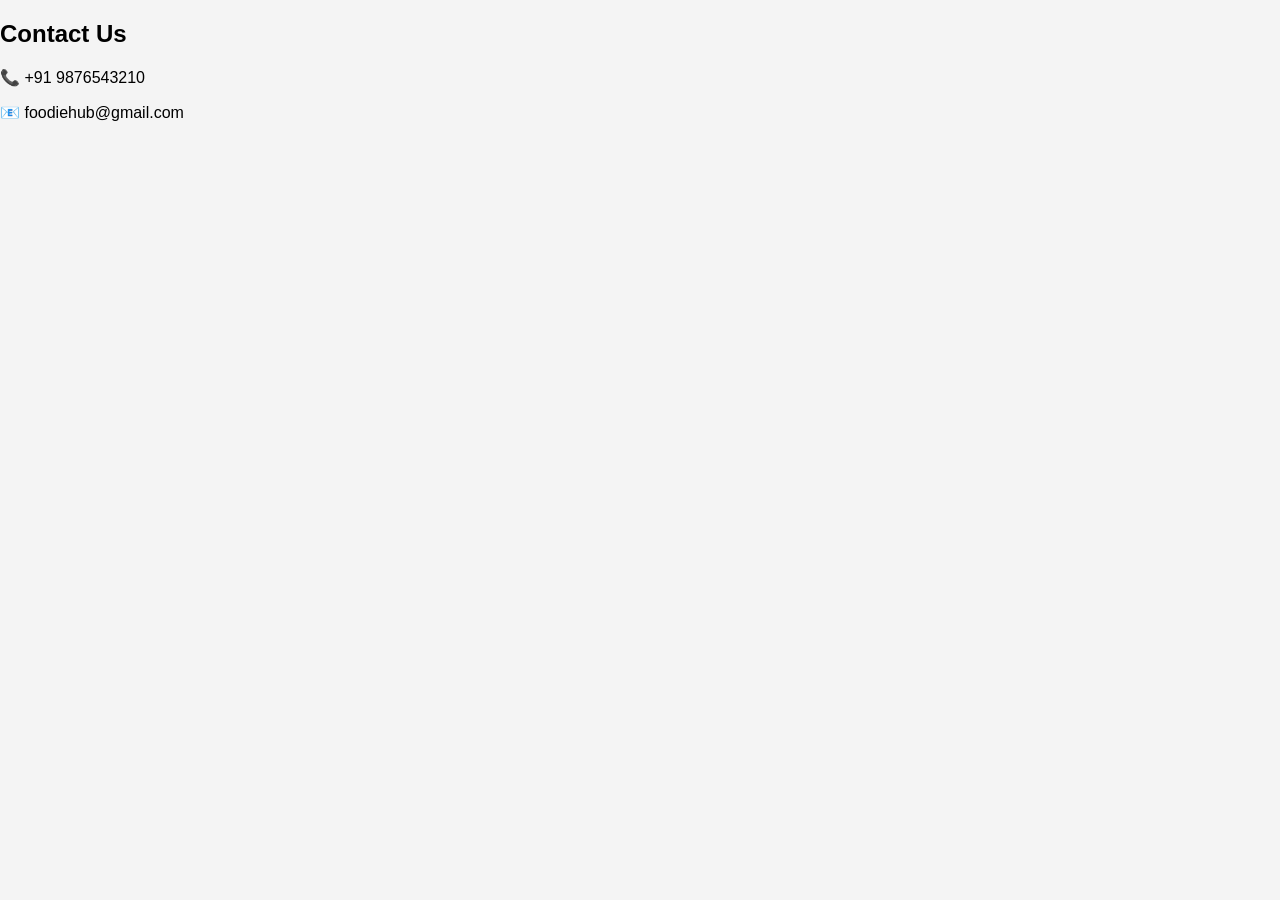
<file: contact.html>
<!DOCTYPE html>
<html>
<head>
    <title>Contact</title>
    <link rel="stylesheet" href="style.css">
</head>
<body>

<h2>Contact Us</h2>
<p>📞 +91 9876543210</p>
<p>📧 foodiehub@gmail.com</p>

</body>
</html>
</file>
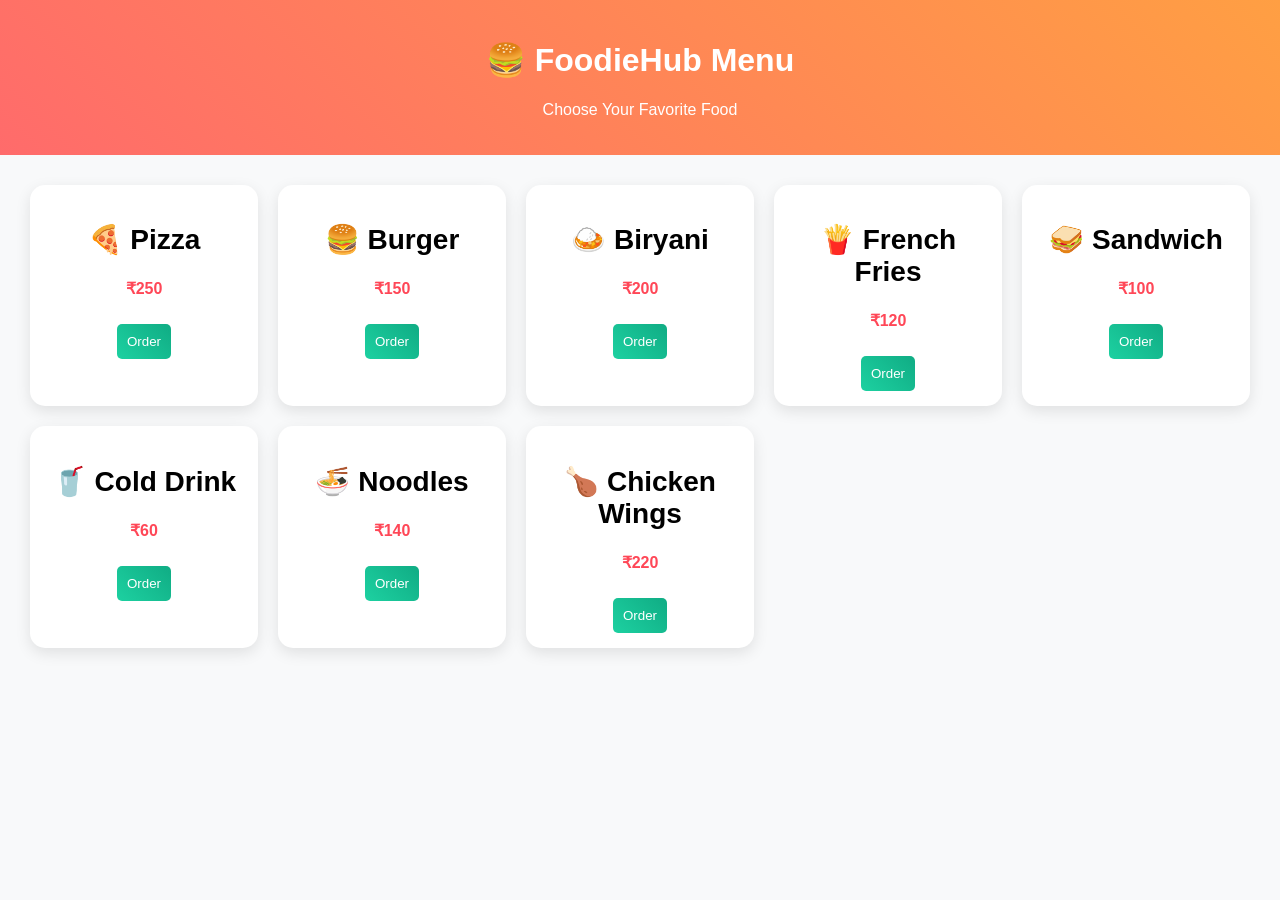
<file: menu.html>
<!DOCTYPE html>
<html lang="en">
<head>
<meta charset="UTF-8">
<title>Food Menu</title>
<meta name="viewport" content="width=device-width, initial-scale=1.0">

<style>
body {
    font-family: Arial;
    margin: 0;
    background: #f8f9fa;
}

/* Header */
header {
    background: linear-gradient(45deg, #ff6b6b, #ff9f43);
    color: white;
    text-align: center;
    padding: 20px;
}

/* Menu Grid */
.menu {
    display: grid;
    grid-template-columns: repeat(auto-fit, minmax(220px, 1fr));
    gap: 20px;
    padding: 30px;
}

/* Cards */
.card {
    background: white;
    border-radius: 15px;
    padding: 15px;
    text-align: center;
    box-shadow: 0 5px 15px rgba(0,0,0,0.1);
    transition: transform 0.3s;
}

.card:hover {
    transform: scale(1.05);
}

/* Emoji Style */
.card h2 {
    font-size: 28px;
}

/* Button */
button {
    background: linear-gradient(45deg, #1dd1a1, #10ac84);
    color: white;
    border: none;
    padding: 10px;
    margin-top: 10px;
    cursor: pointer;
    border-radius: 5px;
}

/* Price */
.price {
    font-weight: bold;
    color: #ff4757;
}

</style>

<script>
function selectFood(food) {
    localStorage.setItem("foodItem", food);
    alert(food + " added! Go to Order page.");
}
</script>

</head>

<body>

<header>
    <h1>🍔 FoodieHub Menu</h1>
    <p>Choose Your Favorite Food</p>
</header>

<div class="menu">

    <div class="card">
        <h2>🍕 Pizza</h2>
        <p class="price">₹250</p>
        <button onclick="selectFood('Pizza')">Order</button>
    </div>

    <div class="card">
        <h2>🍔 Burger</h2>
        <p class="price">₹150</p>
        <button onclick="selectFood('Burger')">Order</button>
    </div>

    <div class="card">
        <h2>🍛 Biryani</h2>
        <p class="price">₹200</p>
        <button onclick="selectFood('Biryani')">Order</button>
    </div>

    <div class="card">
        <h2>🍟 French Fries</h2>
        <p class="price">₹120</p>
        <button onclick="selectFood('Fries')">Order</button>
    </div>

    <div class="card">
        <h2>🥪 Sandwich</h2>
        <p class="price">₹100</p>
        <button onclick="selectFood('Sandwich')">Order</button>
    </div>

    <div class="card">
        <h2>🥤 Cold Drink</h2>
        <p class="price">₹60</p>
        <button onclick="selectFood('Cold Drink')">Order</button>
    </div>

    <div class="card">
        <h2>🍜 Noodles</h2>
        <p class="price">₹140</p>
        <button onclick="selectFood('Noodles')">Order</button>
    </div>

    <div class="card">
        <h2>🍗 Chicken Wings</h2>
        <p class="price">₹220</p>
        <button onclick="selectFood('Chicken Wings')">Order</button>
    </div>

</div>

</body>
</html>
</file>
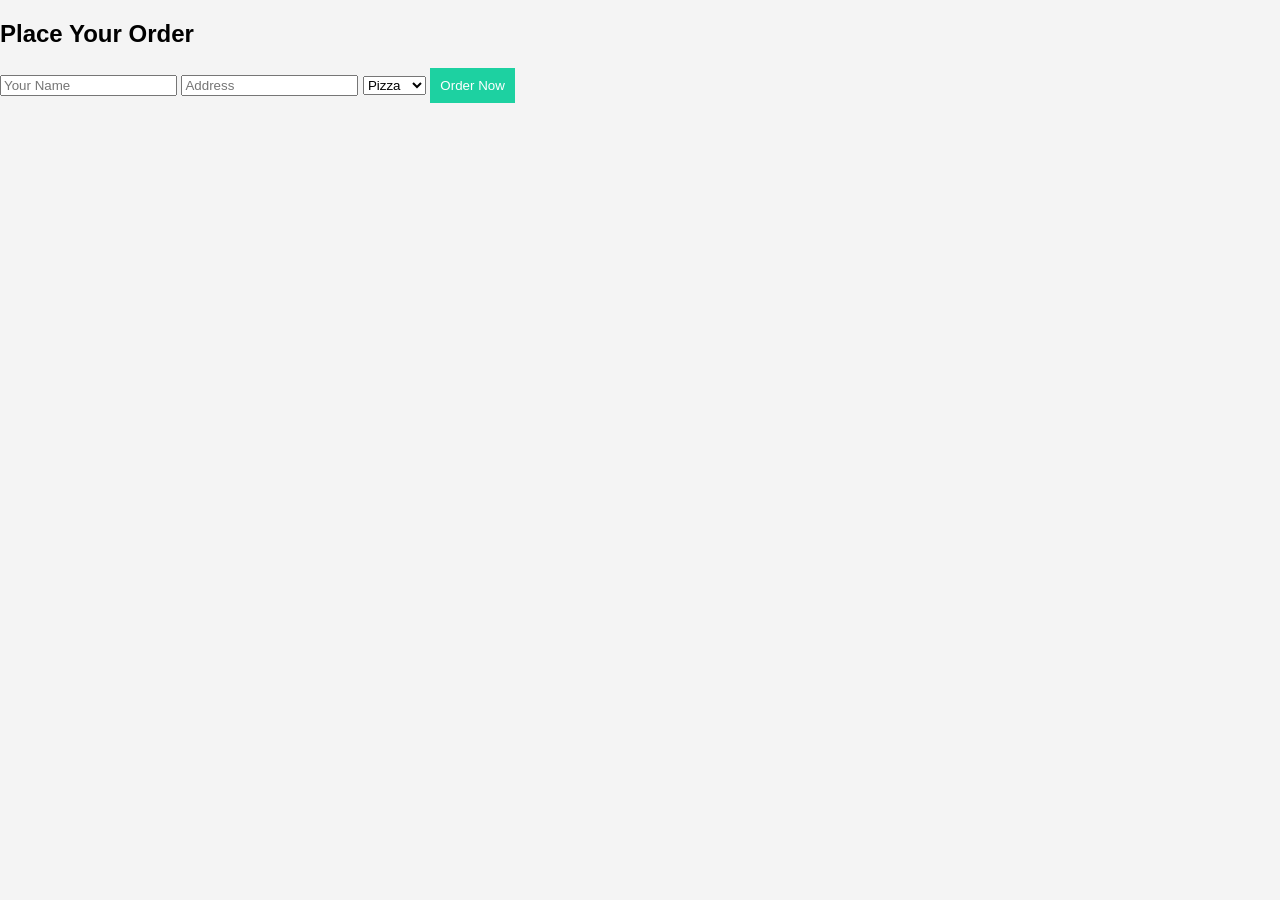
<file: order.html>
<!DOCTYPE html>
<html>
<head>
    <title>Order Food</title>
    <link rel="stylesheet" href="style.css">
    <script src="script.js"></script>
</head>
<body>

<h2>Place Your Order</h2>

<form onsubmit="return placeOrder()">
    <input type="text" id="name" placeholder="Your Name" required>
    <input type="text" id="address" placeholder="Address" required>

    <select id="food">
        <option>Pizza</option>
        <option>Burger</option>
        <option>Biryani</option>
    </select>

    <button type="submit">Order Now</button>
</form>

</body>
</html>
</file>
<file: style.css>
body {
    font-family: Arial;
    margin: 0;
    background: #f4f4f4;
}

header {
    background: #ff6b6b;
    color: white;
    text-align: center;
    padding: 15px;
}

nav a {
    color: white;
    margin: 10px;
    text-decoration: none;
}

.hero {
    text-align: center;
    padding: 80px;
    background: #ffe66d;
}

.cards {
    display: flex;
    gap: 20px;
    padding: 20px;
}

.card {
    background: white;
    padding: 20px;
    width: 200px;
}

button {
    padding: 10px;
    background: #1dd1a1;
    color: white;
    border: none;
}
</file>
